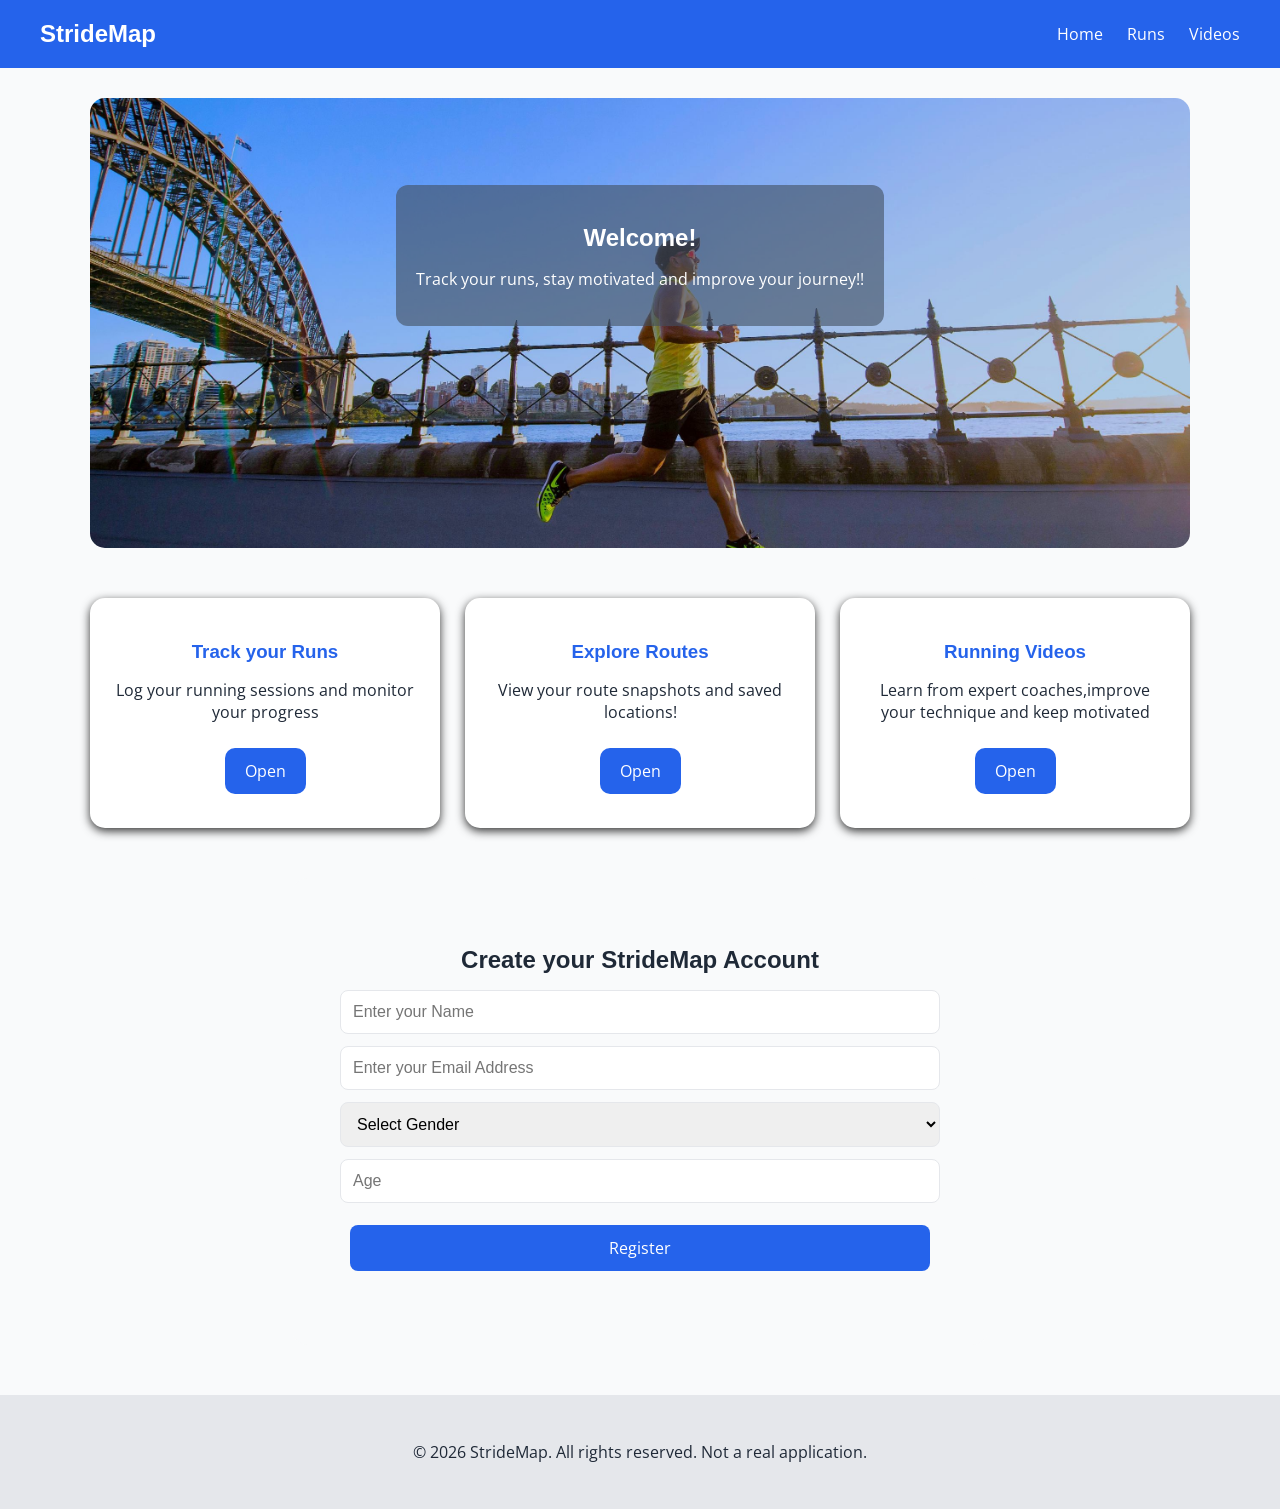
<file: index.html>
<!DOCTYPE html>
<html lang="en">
    <head>
        <meta charset="UTF-8">
        <meta name="viewport" content="width=device-width, initial-scale=1.0">
        <meta name="author" content="Priscilla Varrenti">
        <meta name="description" content="A web page for my Final Project called StrideMap, Its going to help runners improve their skills and learn more deeply about techniques. This page is going to be using two APIs, MapBox and Youtube API">
        <title>StrideMap</title>
        <link rel="stylesheet" href="css/styles.css">
        <link href="https://fonts.googleapis.com/css2?family=Poppins:wght@600&family=Open+Sans&display=swap" rel="stylesheet">

    </head>

    <body>
        <header class="navbar">
            <div class="logo">StrideMap</div>
            <nav>
                <a href="index.html">Home</a>
                <a href="runs.html">Runs</a>
                <a href="videos.html">Videos</a>
            </nav>
        </header>
        <main>
            <section class="hero">
                <img src="Images/chan-reduce.jpg" alt="Runner" class="hero-img">
                <div class="hero-text">
                    <h1>Welcome!</h1>
                    <p>Track your runs, stay motivated and improve your journey!!</p>
                </div>
            </section>

            <section class="features">
                <div class="feature-card">
                    <h3>Track your Runs</h3>
                    <p>Log your running sessions and monitor your progress</p>
                    <a href="runs.html">Open</a>
                </div>

                <div class="feature-card">
                    <h3>Explore Routes</h3>
                    <p>View your route snapshots and saved locations!</p>
                    <a href="routes.html">Open</a>
                </div>

                <div class="feature-card">
                    <h3>Running Videos</h3>
                    <p>Learn from expert coaches,improve your technique and keep motivated</p>
                    <a href="videos.html">Open</a>
                </div>
            </section>
            <section class="register-section">
                <h2>Create your StrideMap Account</h2>
                <form id="registerForm">
                    <input type="text" id="username" placeholder="Enter your Name" required>
                    <input type="email" id="email" placeholder="Enter your Email Address" required>

                    <select id="gender" required>
                        <option value="">Select Gender</option>
                        <option value="male">Male</option>
                        <option value="female">Female</option>
                        <option value="other">Other</option>
                    </select>

                    <input type="number" id="age" placeholder="Age" required>
                    <button type="submit">Register</button>
                </form>

                <p id="registerMessage"></p>
            </section>
        </main>

        <footer>
            <p>&copy; 2026 StrideMap. All rights reserved. Not a real application.</p>
        </footer>

        <script type="module" src="js/home.js"></script>

    </body>
</html>
</file>
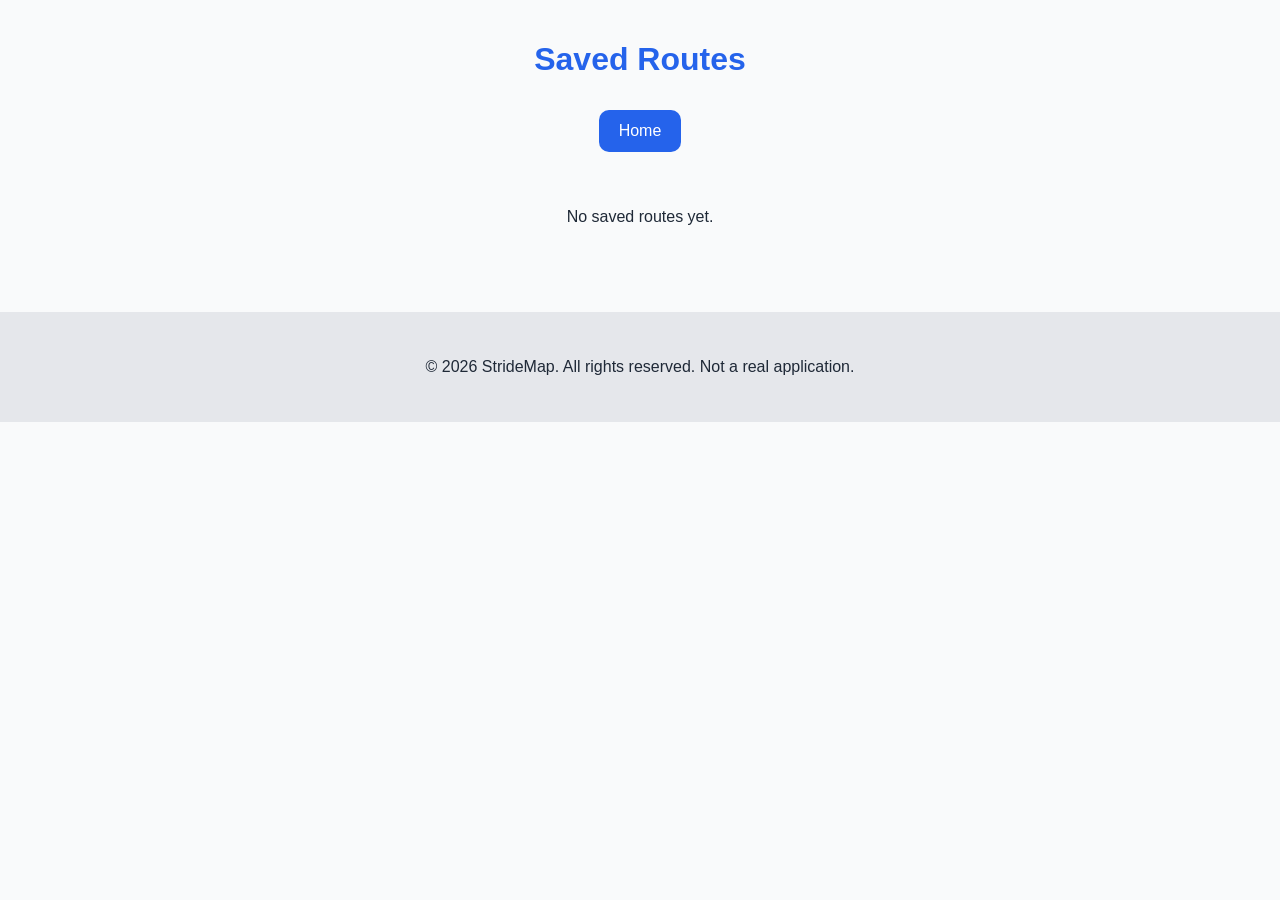
<file: routes.html>
<!DOCTYPE html>
<html lang="en">
    <head>
        <meta charset="UTF-8">
        <meta name="viewport" content="width=device-width, initial-scale=1.0">
        <meta name="author" content="Priscilla Varrenti">
        <meta name="description" content="A web page for my Final Project called StrideMap, this is the route page, its going to be a gallery full of images of the routes that the user has done, and also a map with all the routes that the user has done, this page is using MapBox API">

        <title>StrideMap - Saved Routes</title>
        <link rel="stylesheet" href="css/styles.css">
    </head>
    <body>
        <div class="container">
            <h1>Saved Routes</h1>

            <a href="index.html" class="back-btn"> Home</a>

            <div id="routesList"></div>
        </div>

        <script type="module" src="js/routes.js"></script>

        <footer>
            <p>&copy; 2026 StrideMap. All rights reserved. Not a real application.</p>
        </footer>
    </body>
</html>
</file>
<file: css/styles.css>
:root {
    --primary: #2563EB;
    --dark: #1F2937;
    --background:#F9FAFB;
    --white:#FFFFFF;
    --gray-light:#E5E7EB;

    --font-headings: 'Poppons', sans-serif;
    --font-body:'Open Sans', sans-serif;
    --font-accent:'Montserrat' sans serif;
}

body {
  margin: 0;
  background: var(--background);
  color: var(--dark);
  font-family: var(--font-body);
}

h1, h2, h3 {
  font-family: var(--font-headings);
  color:var(--primary);
}

img {
  max-width: 100%;
  display: block;
}

.container, .home-container {
  max-width: 900px;
  margin: auto;
  padding: 20px;
  text-align: center;
}

.navbar{
  display: flex;
  justify-content: space-between;
  align-items: center;
  background: var(--primary);
  color: var(--white);
  padding: 20px 40px;

  .logo {
    font-size: 1.5rem;
    font-weight: bold;
    font-family: var(--font-headings);
  }

  nav {
    a{
      color: var(--white);
      margin-left: 20px;
      text-decoration:none;
      font-family:var(--font-accent);

      &:hover {
        text-decoration: underline;
      }
    }
  }
}

button,
.back-btn,
.nav-buttons a,
.feature-card a {
  display: inline-block;
  margin: 10px;
  padding: 12px 20px;
  background: var(--primary);
  color: var(--white);
  text-decoration: none;
  border-radius: 10px;
  border:none;
  cursor: pointer;
  font-family: var(--font-accent);

  &:hover {
    background: var(--dark);
  }
}

.hero {
  position: relative;
  text-align: center;
  margin: 30px auto;
  max-width: 1100px;

  .hero-img {
    width: 100%;
    max-height: 450px;
    object-fit: cover;
    border-radius: 15px;
  }

  .hero-text {
    position: absolute;
    top: 35%;
    left: 50%;
    transform: translate(-50%, -50%);
    background: rgba(66, 79, 96, 0.6);
    color: var(--white);
    padding: 20px;
    border-radius: 12px;

    h1 {
      color: var(--white);
      margin-bottom: 10px;
    }

    p {
      font-family:var(--font-body);
    }
  }
}

.features {
  display: grid;
  grid-template-columns: repeat(3, 1fr);
  gap: 25px;
  max-width: 1100px;
  margin: 50px auto;

  .feature-card {
    background: var(--white);
    padding: 24px;
    border-radius: 15px;
    text-align: center;
    box-shadow: 0 3px 10px rgba(0, 0, 0, 0.8);

    h3 {
      margin-bottom: 10px;
    }

    p {
      margin-bottom: 15px;
    }
  }
}

form,
#registerForm {
  display: flex;
  flex-direction: column;
  gap: 12px;

  input,
  select,
  button {
    padding: 12px;
    font-size: 1rem;
    border-radius: 8px;
  }

  input,
  select {
    border: 1px solid var(--gray-light);
  }
}

#map {
  display: block;
  width: 100%;
  max-width: 700px;
  height: 350px;
  object-fit: cover;
  margin: 20px auto;
  border-radius: 15px;
  box-shadow: 0 4px 12px rgba(0,0,0,0.1);
}

.run-card {
  background: var(--white);
  padding: 15px;
  margin-top: 15px;
  border-radius: 10px;
  border-left: 5px solid var(--primary);
  text-align: left;
}

#successMessage {
  margin-top: 15px;
  color: green;
  font-weight: bold;
}

#videos {
  display: grid;
  grid-template-columns: repeat(auto-fit, minmax(250px, 1fr));
  gap: 15px;
  margin-top: 20px;

  iframe {
    width: 100%;
    border-radius: 10px;
  }
}

#routesList {
  display: grid;
  grid-template-columns: repeat(auto-fit, minmax(320px, 1fr));
  gap: 20px;
  margin-top: 30px;

  .route-card {
    background: var(--white);
    border-radius: 15px;
    padding: 20px;
    box-shadow: 0 3px 10px rgba(0, 0, 0, 0.8);

    h3 {
      margin-bottom: 10px;
      color: var(--dark);
    }

    p {
      margin: 5px 0;
    }

    .route-map {
      width: 100%;
      margin-top: 15px;
      border-radius: 10px;
    }
  }
}

.register-section {
  text-align: center;
  padding: 3rem;
  background-color: var(--background);
  margin: 2rem auto;
  border-radius: 16px;
  max-width: 600px;

  h2 {
    color: var(--dark);
    margin-bottom: 1rem;
  }

  #registerMessage {
    margin-top: 1rem;
    font-weight: bold;
    color: var(--primary);
  }
}

footer {
  text-align: center;
  padding: 30px;
  margin-top: 50px;
  background: var(--gray-light);
  font-family: var(--font-body);
}

@media (max-width: 768px) {
  .navbar {
    flex-direction: column;
    gap: 10px;
  }
  .features {
    grid-template-columns: 1fr;
  }

  .hero {
    .hero-text {
      position: static;
      transform:none;
      margin-top: 15px;
    }
  }
}

@media (max-width: 600px) {
  h1 {
    font-size: 1.8rem;
  }
}
</file>
